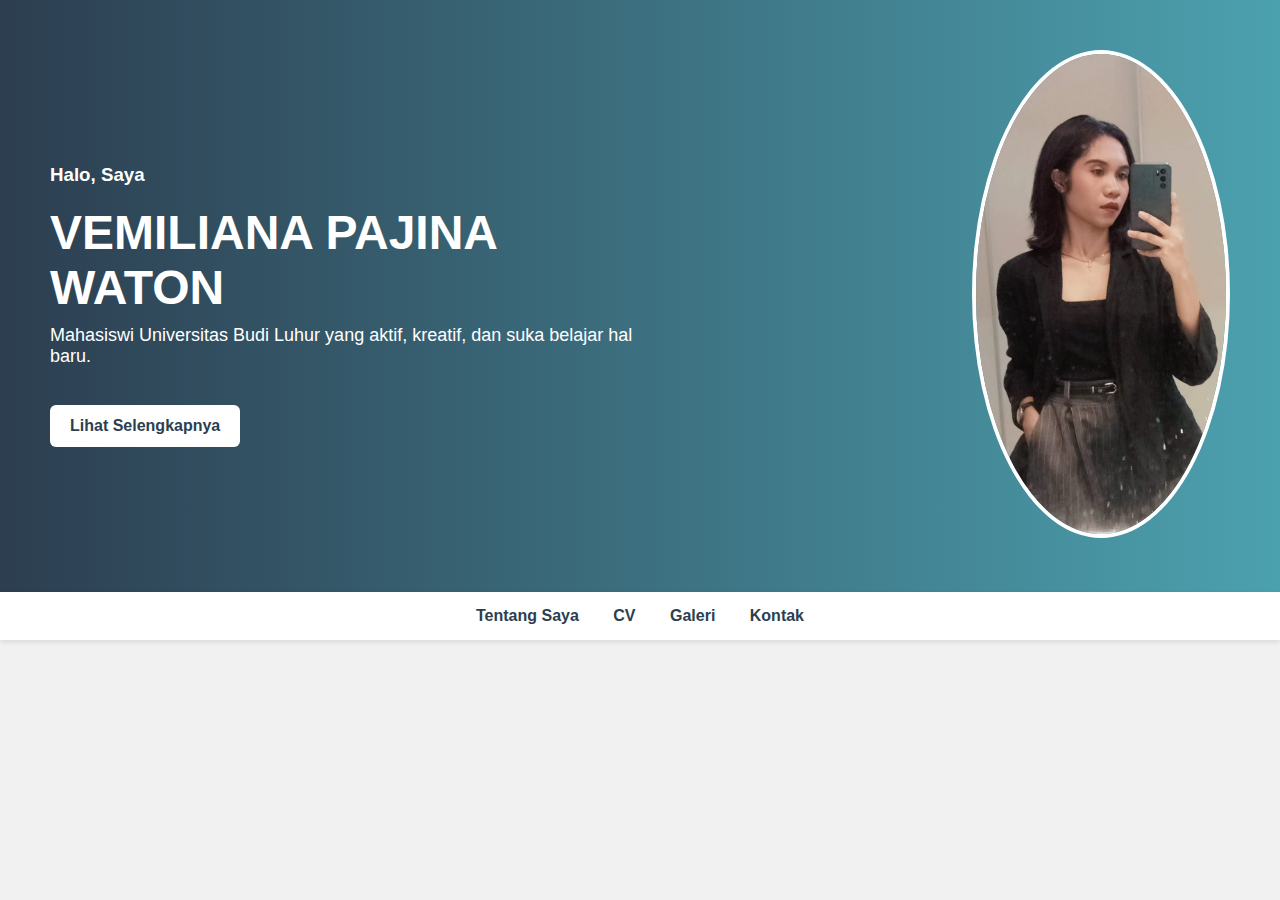
<file: index.html>
<!DOCTYPE html>
<html lang="id">
<head>
  <meta charset="UTF-8" />
  <meta name="viewport" content="width=device-width, initial-scale=1.0"/>
  <title>Vemiliana Pajina Waton</title>
  <link rel="stylesheet" href="style.css" />
</head>
<body>
  <header class="hero">
    <div class="content">
      <h3>Halo, Saya</h3>
      <h1>VEMILIANA PAJINA WATON</h1>
      <p>Mahasiswi Universitas Budi Luhur yang aktif, kreatif, dan suka belajar hal baru.</p>
      <a href="about.html" class="btn">Lihat Selengkapnya</a>
    </div>
    <div class="image">
      <img src="profile.jpg" alt="Foto Vemiliana">
    </div>
  </header>

  <nav class="nav">
    <a href="about.html">Tentang Saya</a>
    <a href="cv.html">CV</a>
    <a href="galeri.html">Galeri</a>
    <a href="kontak.html">Kontak</a>
  </nav>
</body>
</html>
</file>
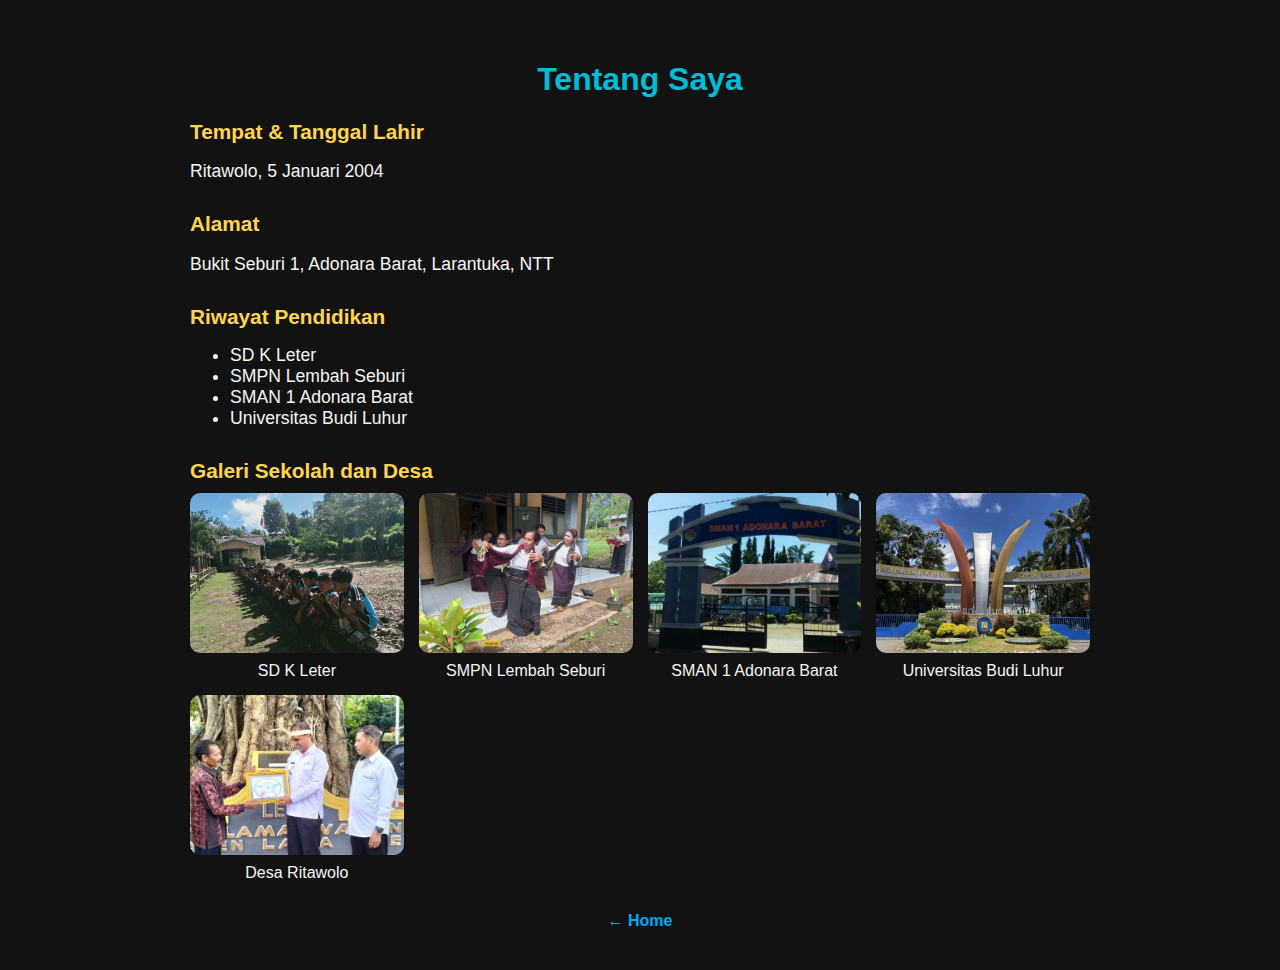
<file: about.html>
<!DOCTYPE html>
<html lang="id">
<head>
  <meta charset="UTF-8" />
  <meta name="viewport" content="width=device-width, initial-scale=1.0"/>
  <title>Tentang Saya - Vemiliana</title>
  <style>
    body {
      font-family: 'Segoe UI', sans-serif;
      background-color: #121212;
      color: #f5f5f5;
      margin: 0;
      padding: 20px;
      animation: fadeIn 1s ease-in-out;
    }
    h1 {
      text-align: center;
      color: #00bcd4;
    }
    .container {
      max-width: 900px;
      margin: auto;
      padding: 20px;
    }
    .section {
      margin-bottom: 30px;
    }
    .section h2 {
      font-size: 1.3em;
      margin-bottom: 10px;
      color: #ffd54f;
    }
    .section p, .section li {
      font-size: 1.1em;
    }
    .galeri {
      display: grid;
      grid-template-columns: repeat(auto-fit, minmax(200px, 1fr));
      gap: 15px;
      margin-top: 10px;
    }
    .galeri img {
      width: 100%;
      height: 160px;
      object-fit: cover;
      border-radius: 10px;
      transition: transform 0.3s ease;
    }
    .galeri img:hover {
      transform: scale(1.05);
    }
    .caption {
      text-align: center;
      font-size: 1em;
      margin-top: 5px;
    }
    .back {
      text-align: center;
      margin-top: 30px;
    }
    .back a {
      color: #03a9f4;
      text-decoration: none;
      font-weight: bold;
    }
    .back a:hover {
      text-decoration: underline;
    }

    @keyframes fadeIn {
      from { opacity: 0; transform: translateY(10px); }
      to   { opacity: 1; transform: translateY(0); }
    }
  </style>
</head>
<body>
  <div class="container">
    <h1>Tentang Saya</h1>

    <div class="section">
      <h2>Tempat & Tanggal Lahir</h2>
      <p>Ritawolo, 5 Januari 2004</p>
    </div>

    <div class="section">
      <h2>Alamat</h2>
      <p>Bukit Seburi 1, Adonara Barat, Larantuka, NTT</p>
    </div>

    <div class="section">
      <h2>Riwayat Pendidikan</h2>
      <ul>
        <li>SD K Leter</li>
        <li>SMPN Lembah Seburi</li>
        <li>SMAN 1 Adonara Barat</li>
        <li>Universitas Budi Luhur</li>
      </ul>
    </div>

    <div class="section">
      <h2>Galeri Sekolah dan Desa</h2>
      <div class="galeri">
        <div>
          <img src="sd.jpg" alt="Foto SD">
          <div class="caption">SD K Leter</div>
        </div>
        <div>
          <img src="smp.jpg" alt="Foto SMP">
          <div class="caption">SMPN Lembah Seburi</div>
        </div>
        <div>
          <img src="sma.jpg" alt="Foto SMA">
          <div class="caption">SMAN 1 Adonara Barat</div>
        </div>
        <div>
          <img src="universitas.jpg" alt="Foto Universitas">
          <div class="caption">Universitas Budi Luhur</div>
        </div>
        <div>
          <img src="desa.jpg" alt="Foto Desa">
          <div class="caption">Desa Ritawolo</div>
        </div>
      </div>
    </div>

    <div class="back">
      <a href="index.html">← Home</a>
    </div>
  </div>
</body>
</html>
</file>
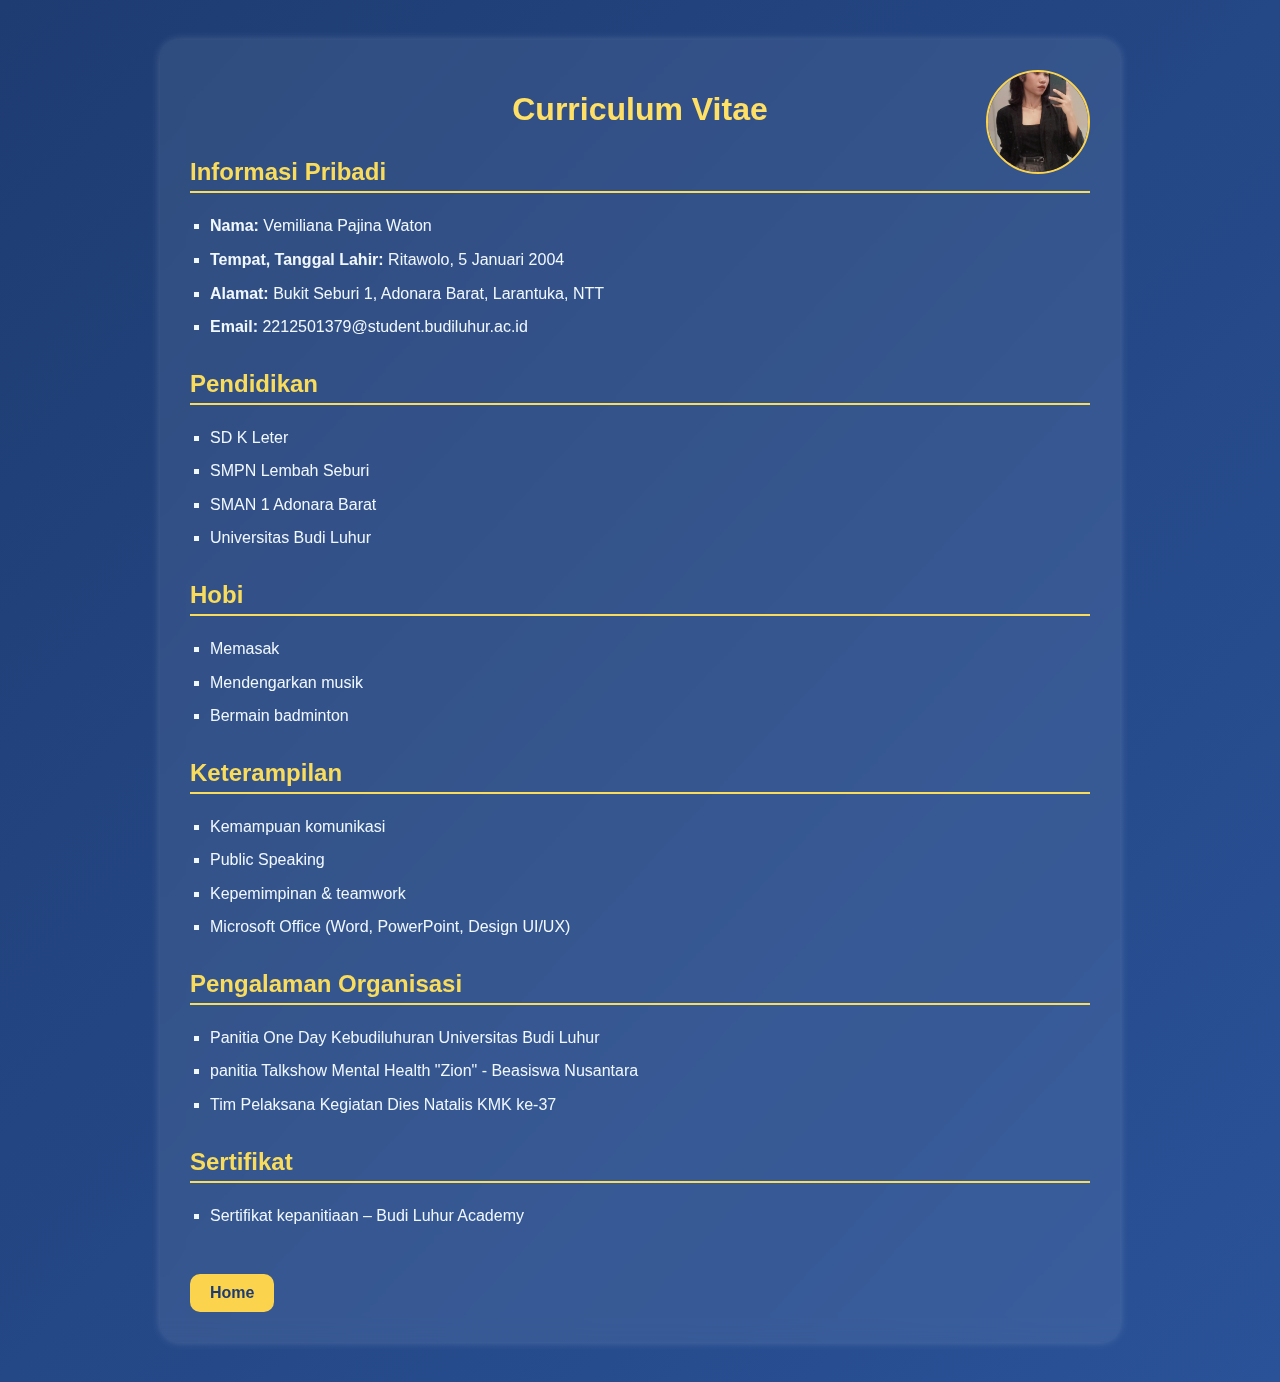
<file: cv.html>
<!DOCTYPE html>
<html lang="id">
<head>
  <meta charset="UTF-8" />
  <meta name="viewport" content="width=device-width, initial-scale=1.0" />
  <title>CV - Vemiliana Pajina Waton</title>
  <style>
    body {
      font-family: 'Segoe UI', Tahoma, Geneva, Verdana, sans-serif;
      background: linear-gradient(to bottom right, #1e3c72, #2a5298);
      color: #f0f8ff;
      margin: 0;
      padding: 40px;
      animation: fadeIn 1.2s ease-in-out;
    }

    @keyframes fadeIn {
      from { opacity: 0; transform: translateY(20px); }
      to { opacity: 1; transform: translateY(0); }
    }

    .container {
      max-width: 900px;
      margin: auto;
      background: rgba(255, 255, 255, 0.08);
      border-radius: 20px;
      padding: 30px;
      box-shadow: 0 0 10px rgba(255, 255, 255, 0.2);
      backdrop-filter: blur(10px);
      position: relative;
    }

    .profile-pic {
      position: absolute;
      top: 30px;
      right: 30px;
      width: 100px;
      height: 100px;
      border-radius: 50%;
      object-fit: cover;
      border: 2px solid #fcd34d;
    }

    h1 {
      color: #ffe066;
      text-align: center;
      margin-bottom: 20px;
    }

    h2 {
      color: #f9dc5c;
      border-bottom: 2px solid #f9dc5c;
      padding-bottom: 5px;
      margin-top: 30px;
    }

    ul {
      list-style: square;
      padding-left: 20px;
      line-height: 1.6;
    }

    li {
      margin-bottom: 8px;
    }

    .home-btn {
      display: inline-block;
      margin-top: 30px;
      padding: 10px 20px;
      background-color: #fcd34d;
      color: #1e3c72;
      text-decoration: none;
      border-radius: 10px;
      font-weight: bold;
      transition: background-color 0.3s ease;
    }

    .home-btn:hover {
      background-color: #ffe066;
    }
  </style>
</head>
<body>
  <div class="container">
    <img src="profile.jpg" alt="Foto Profil" class="profile-pic" />
    <h1>Curriculum Vitae</h1>

    <h2>Informasi Pribadi</h2>
    <ul>
      <li><strong>Nama:</strong> Vemiliana Pajina Waton</li>
      <li><strong>Tempat, Tanggal Lahir:</strong> Ritawolo, 5 Januari 2004</li>
      <li><strong>Alamat:</strong> Bukit Seburi 1, Adonara Barat, Larantuka, NTT</li>
      <li><strong>Email:</strong> 2212501379@student.budiluhur.ac.id</li>
    </ul>

    <h2>Pendidikan</h2>
    <ul>
      <li>SD K Leter</li>
      <li>SMPN Lembah Seburi</li>
      <li>SMAN 1 Adonara Barat</li>
      <li>Universitas Budi Luhur</li>
    </ul>

    <h2>Hobi</h2>
    <ul>
      <li>Memasak</li>
      <li>Mendengarkan musik</li>
      <li>Bermain badminton</li>
    </ul>

    <h2>Keterampilan</h2>
    <ul>
      <li>Kemampuan komunikasi</li>
      <li>Public Speaking</li>
      <li>Kepemimpinan & teamwork</li>
      <li>Microsoft Office (Word, PowerPoint, Design UI/UX)</li>
    </ul>

    <h2>Pengalaman Organisasi</h2>
    <ul>
      <li>Panitia One Day Kebudiluhuran Universitas Budi Luhur</li>
      <li>panitia Talkshow Mental Health "Zion" - Beasiswa Nusantara</li>
      <li>Tim Pelaksana Kegiatan Dies Natalis KMK ke-37</li>
    </ul>

    <h2>Sertifikat</h2>
    <ul>
      <li>Sertifikat kepanitiaan – Budi Luhur Academy</li>
      
    </ul>

    <a class="home-btn" href="index.html">Home</a>
  </div>
</body>
</html>
</file>
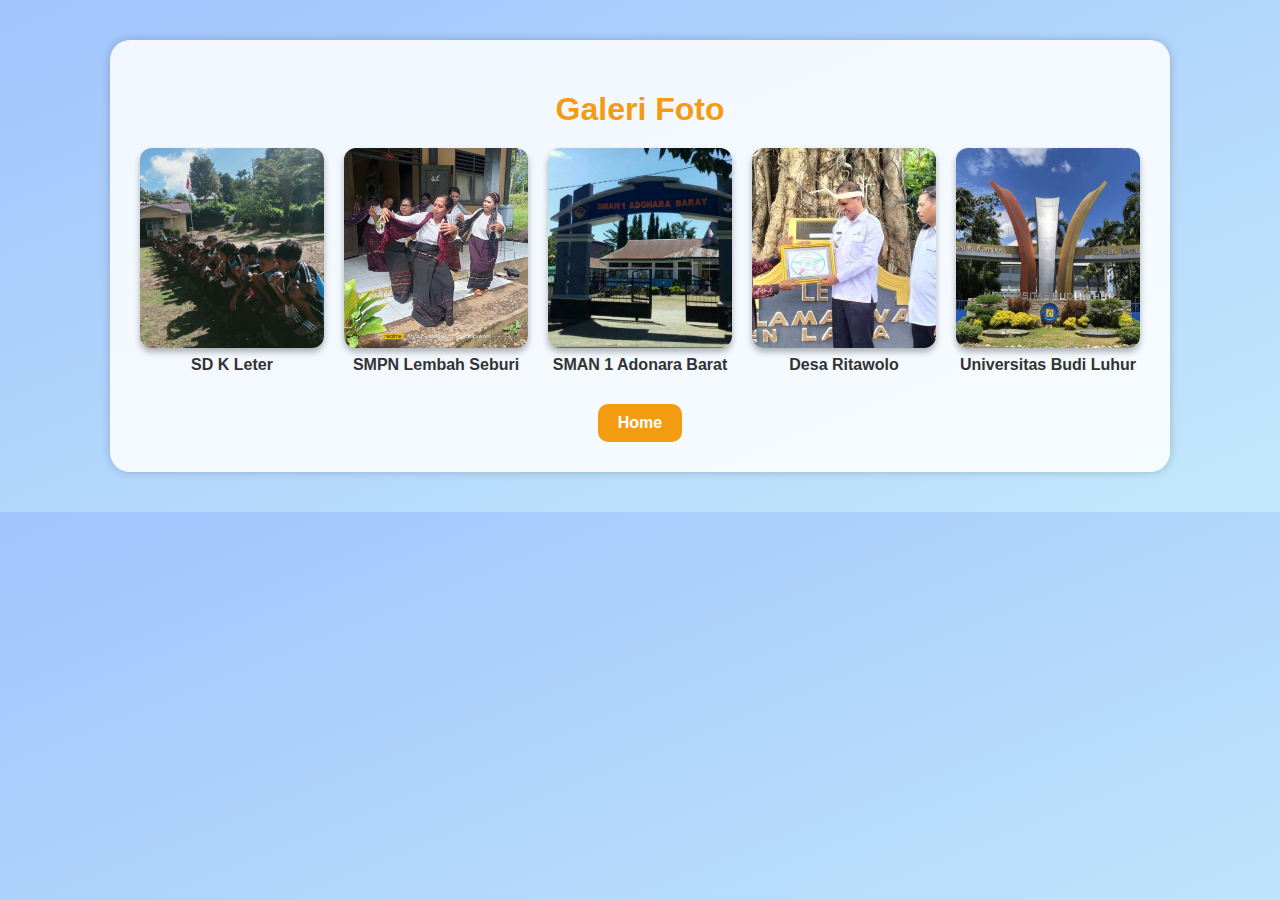
<file: galeri.html>
<!DOCTYPE html>
<html lang="id">
<head>
  <meta charset="UTF-8" />
  <meta name="viewport" content="width=device-width, initial-scale=1.0" />
  <title>Galeri - Vemiliana Pajina Waton</title>
  <style>
    body {
      font-family: 'Segoe UI', Tahoma, Geneva, Verdana, sans-serif;
      background: linear-gradient(to bottom right, #a1c4fd, #c2e9fb);
      color: #333;
      margin: 0;
      padding: 40px;
      animation: fadeIn 1.2s ease-in-out;
    }

    @keyframes fadeIn {
      from { opacity: 0; transform: translateY(20px); }
      to { opacity: 1; transform: translateY(0); }
    }

    .container {
      max-width: 1000px;
      margin: auto;
      background: rgba(255, 255, 255, 0.85);
      border-radius: 20px;
      padding: 30px;
      box-shadow: 0 0 10px rgba(0, 0, 0, 0.2);
      text-align: center;
    }

    h1 {
      color: #f39c12;
      margin-bottom: 20px;
    }

    .gallery {
      display: grid;
      grid-template-columns: repeat(auto-fit, minmax(180px, 1fr));
      gap: 20px;
    }

    .gallery-item {
      display: flex;
      flex-direction: column;
      align-items: center;
    }

    .gallery img {
      width: 100%;
      height: 200px;
      object-fit: cover;
      border-radius: 12px;
      transition: transform 0.3s ease;
      box-shadow: 0 4px 6px rgba(0, 0, 0, 0.3);
    }

    .gallery img:hover {
      transform: scale(1.05);
    }

    .caption {
      margin-top: 8px;
      font-size: 16px;
      font-weight: bold;
      color: #333;
    }

    .home-btn {
      display: inline-block;
      margin-top: 30px;
      padding: 10px 20px;
      background-color: #f39c12;
      color: #fff;
      text-decoration: none;
      border-radius: 10px;
      font-weight: bold;
      transition: background-color 0.3s ease;
    }

    .home-btn:hover {
      background-color: #f1c40f;
    }
  </style>
</head>
<body>
  <div class="container">
    <h1>Galeri Foto</h1>
    <div class="gallery">
      <div class="gallery-item">
        <img src="sd.jpg" alt="Vemiliana di SD">
        <div class="caption">SD K Leter</div>
      </div>
      <div class="gallery-item">
        <img src="smp.jpg" alt="Vemiliana di SMP">
        <div class="caption">SMPN Lembah Seburi</div>
      </div>
      <div class="gallery-item">
        <img src="sma.jpg" alt="Vemiliana di SMA">
        <div class="caption">SMAN 1 Adonara Barat</div>
      </div>
      <div class="gallery-item">
        <img src="desa.jpg" alt="Desa Ritawolo">
        <div class="caption">Desa Ritawolo</div>
      </div>
      <div class="gallery-item">
        <img src="universitas.jpg" alt="Universitas Budi Luhur">
        <div class="caption">Universitas Budi Luhur</div>
      </div>
    </div>
    <a class="home-btn" href="index.html">Home</a>
  </div>
</body>
</html>
</file>
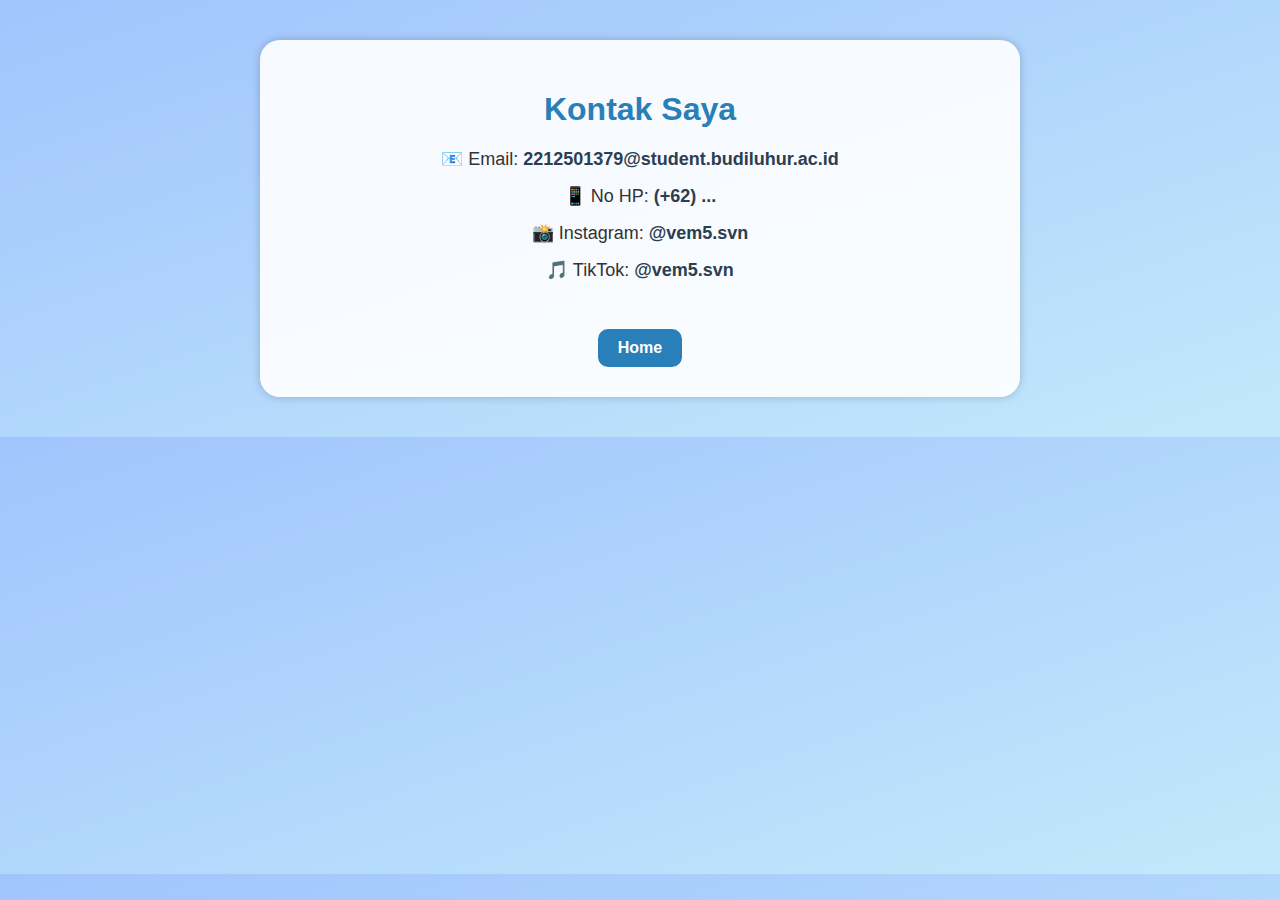
<file: kontak.html>
<!DOCTYPE html>
<html lang="id">
<head>
  <meta charset="UTF-8" />
  <meta name="viewport" content="width=device-width, initial-scale=1.0" />
  <title>Kontak - Vemiliana Pajina Waton</title>
  <style>
    body {
      font-family: 'Segoe UI', Tahoma, Geneva, Verdana, sans-serif;
      background: linear-gradient(to bottom right, #a1c4fd, #c2e9fb);
      color: #333;
      margin: 0;
      padding: 40px;
      animation: fadeIn 1.2s ease-in-out;
    }

    @keyframes fadeIn {
      from { opacity: 0; transform: translateY(20px); }
      to { opacity: 1; transform: translateY(0); }
    }

    .container {
      max-width: 700px;
      margin: auto;
      background: rgba(255, 255, 255, 0.9);
      border-radius: 20px;
      padding: 30px;
      box-shadow: 0 0 10px rgba(0, 0, 0, 0.2);
      text-align: center;
    }

    h1 {
      color: #2980b9;
      margin-bottom: 20px;
    }

    .contact-list {
      list-style: none;
      padding: 0;
      font-size: 18px;
    }

    .contact-list li {
      margin: 15px 0;
    }

    .contact-list a {
      color: #2c3e50;
      text-decoration: none;
      font-weight: bold;
    }

    .contact-list a:hover {
      color: #2980b9;
    }

    .home-btn {
      display: inline-block;
      margin-top: 30px;
      padding: 10px 20px;
      background-color: #2980b9;
      color: #fff;
      text-decoration: none;
      border-radius: 10px;
      font-weight: bold;
      transition: background-color 0.3s ease;
    }

    .home-btn:hover {
      background-color: #3498db;
    }
  </style>
</head>
<body>
  <div class="container">
    <h1>Kontak Saya</h1>
    <ul class="contact-list">
      <li>📧 Email: <a href="mailto:2212501379@student.budiluhur.ac.id">2212501379@student.budiluhur.ac.id</a></li>
      <li>📱 No HP: <a href="tel:+628xxxxx">(+62) ...</a></li>
      <li>📸 Instagram: <a href="https://www.instagram.com/vem5.svn" target="_blank">@vem5.svn</a></li>
      <li>🎵 TikTok: <a href="https://www.tiktok.com/@vem5.svn" target="_blank">@vem5.svn</a></li>
      
    </ul>
    <a class="home-btn" href="index.html">Home</a>
  </div>
</body>
</html>
</file>
<file: style.css>
body {
  margin: 0;
  font-family: 'Segoe UI', sans-serif;
  background: #f1f1f1;
  color: #333;
}

.hero {
  display: flex;
  justify-content: space-between;
  align-items: center;
  padding: 50px;
  background: linear-gradient(to right, #2c3e50, #4ca1af);
  color: white;
}

.hero .content {
  max-width: 50%;
}

.hero h1 {
  font-size: 48px;
  margin: 0;
}

.hero p {
  font-size: 18px;
  margin-top: 10px;
}

.hero .btn {
  display: inline-block;
  margin-top: 20px;
  padding: 12px 20px;
  background: white;
  color: #2c3e50;
  text-decoration: none;
  font-weight: bold;
  border-radius: 6px;
}

.hero .image img {
  width: 250px;
  border-radius: 100%;
  border: 4px solid white;
}

.nav {
  background: #fff;
  padding: 15px;
  text-align: center;
  box-shadow: 0 2px 5px rgba(0,0,0,0.1);
}

.nav a {
  margin: 0 15px;
  text-decoration: none;
  color: #2c3e50;
  font-weight: 600;
}

/* Tambahkan ke style.css di bagian bawah */

.page {
  max-width: 800px;
  margin: 40px auto;
  background: #fff;
  padding: 30px;
  border-radius: 10px;
  box-shadow: 0 5px 15px rgba(0,0,0,0.1);
}

.page h1 {
  text-align: center;
  color: #2c3e50;
  margin-bottom: 25px;
}

.card {
  line-height: 1.7;
  font-size: 16px;
  color: #333;
}

.card ul {
  padding-left: 20px;
}

.btn-back {
  display: inline-block;
  margin-top: 30px;
  text-decoration: none;
  color: #0077cc;
  font-weight: bold;
  transition: color 0.3s;
}

.btn-back:hover {
  color: #005fa3;
}


/* ✅ RESPONSIVE TAMBAHAN UNTUK HP */
@media (max-width: 768px) {
  .hero {
    flex-direction: column;
    text-align: center;
    padding: 30px 20px;
  }

  .hero .content {
    max-width: 100%;
  }

  .hero h1 {
    font-size: 32px;
  }

  .hero p {
    font-size: 16px;
  }

  .hero .image img {
    width: 180px;
    margin-top: 20px;
  }

  .nav a {
    display: block;
    margin: 10px 0;
  }

  .page {
    margin: 20px;
    padding: 20px;
  }

  .page h1 {
    font-size: 24px;
  }

  .card {
    font-size: 15px;
  }
}
</file>
